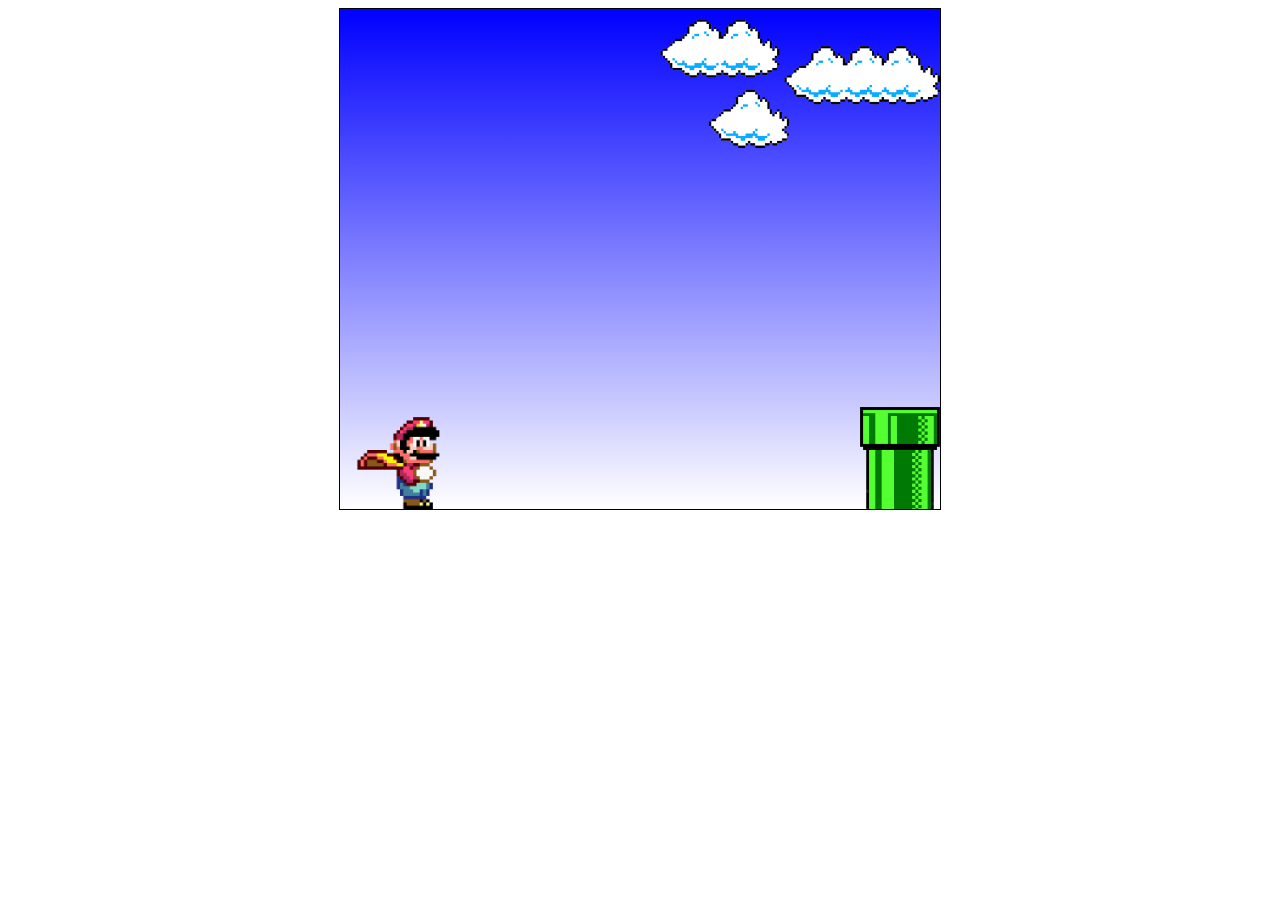
<file: Aula11-game/index.html>
<!DOCTYPE html>
<html lang="pt-br">

<head>
  <meta charset="UTF-8">
  <meta http-equiv="X-UA-Compatible" content="IE=edge">
  <meta name="viewport" content="width=device-width, initial-scale=1.0">
  <title>Jogo Mario</title>
  <link rel="stylesheet" href="assets/css/estilo.css">
</head>

<body>
  <div class="board">
    <img src="assets/img/pipe.png" id="pipe">
    <img src="assets/img/mario.gif" id="mario">
    <img src="assets/img/clouds.png" id="nuvem">
  </div>
  <div class="modal">
    <div class="menu">
      <h3>Fim de Jogo</h3>
      <button class="clReset">Clique aqui para Reiniciar o Jogo</button>
      <span class="btnReset clReset">Reset</span>
    </div>
  </div>
  <script src="assets/js/codigo.js"></script>
</body>

</html>
</file>
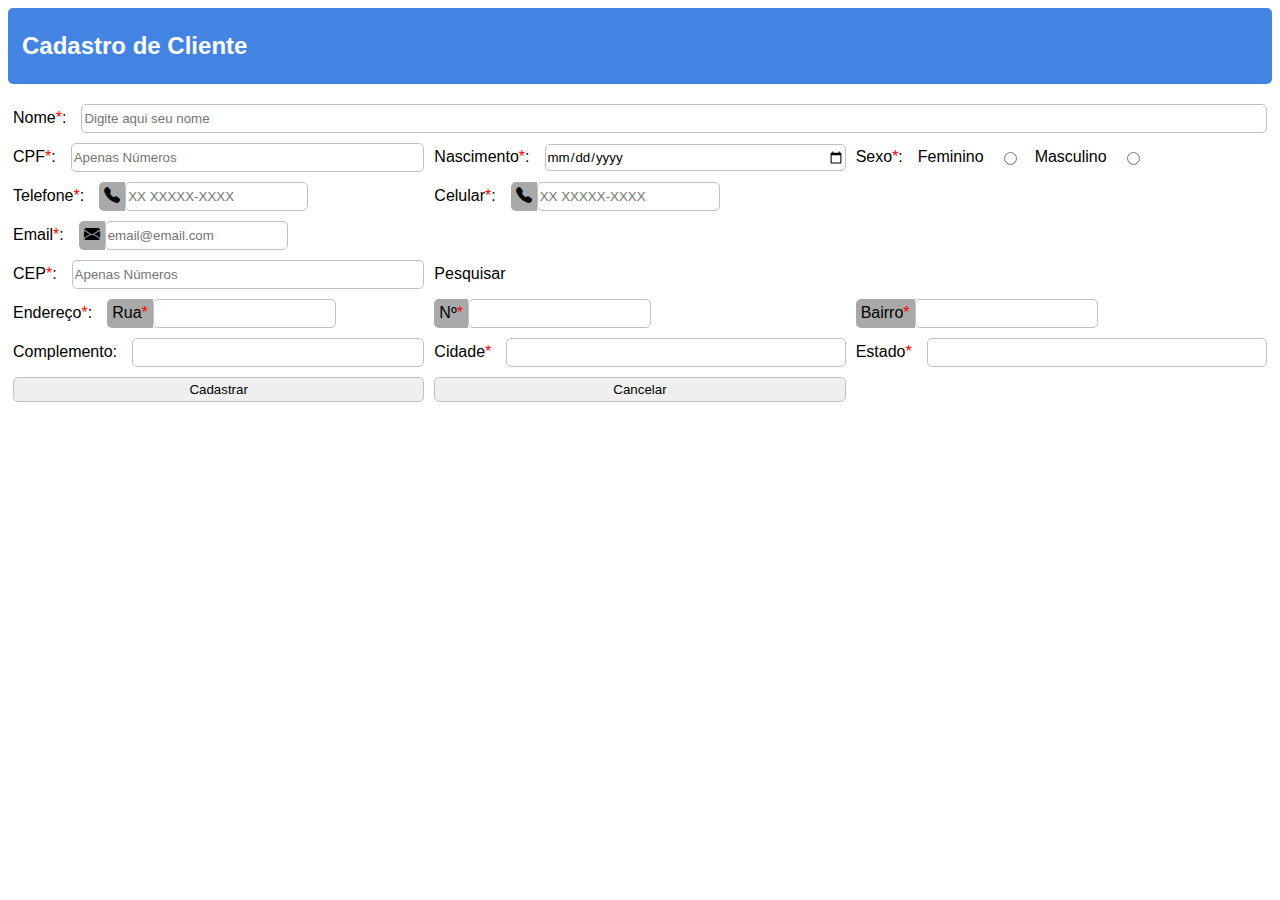
<file: Aula15/index.html>
<!DOCTYPE html>
<html lang="pt-br">
<head>
  <meta charset="UTF-8">
  <meta http-equiv="X-UA-Compatible" content="IE=edge">
  <meta name="viewport" content="width=device-width, initial-scale=1.0">
  <title>Cadastro de pessoas</title>
  <link rel="stylesheet" href="https://cdn.jsdelivr.net/npm/bootstrap-icons@1.9.1/font/bootstrap-icons.css">
  <link rel="stylesheet" href="assets/css/estilos.css">
</head>
<body>
  <header>
    <h2>Cadastro de Cliente</h2>
  </header>
  <!-- Inicio do formulário -->
  <form action="#" method="post">
    <!-- Seção principal do formulário -->
    <section id="principal">
      <!-- Campo nome -->
      <div class="clCampos">
        <label for="nome">Nome<span class="clObrigatorio">*</span>:</label>
        <input type="text" name="nome" id="nome" placeholder="Digite aqui seu nome">
      </div>
      <!-- Campos CPF, Nascimento e Sexo -->
      <div class="cl3Colunas">
        <!-- Campo CPF -->
        <div class="clCampos">
          <label for="cpf">CPF<span class="clObrigatorio">*</span>:</label>
          <input type="number" name="cpf" id="cpf" placeholder="Apenas Números">
        </div>
        <!-- Campo Nascimento -->
        <div class="clCampos">
          <label for="nascimento">Nascimento<span class="clObrigatorio">*</span>:</label>
          <input type="date" name="nascimento" id="nascimento" placeholder="dd/mm/aaaa">
        </div>
        <!-- Campo Sexo -->
        <div class="clCampos">
          <label for="sexo">Sexo<span class="clObrigatorio">*</span>:</label>
          Feminino<input type="radio" name="sexo" id="feminino" value="F">
          Masculino<input type="radio" name="sexo" id="masculino" value="M">
        </div>
      </div>
      <!-- Campos telefones -->
      <div class="cl3Colunas">
        <!-- Campo Telefone -->
        <div class="clCampos">
          <label for="telefone">Telefone<span class="clObrigatorio">*</span>:</label>
          <div class="cjInput">
            <span class="btnInput"><i class="bi bi-telephone-fill"></i></span>
            <input type="tel" name="telefone" id="telefone" placeholder="XX XXXXX-XXXX">
          </div>
        </div>
        <!-- Campo Celular -->
        <div class="clCampos">
          <label for="celular">Celular<span class="clObrigatorio">*</span>:</label>
          <div class="cjInput">
            <span class="btnInput"><i class="bi bi-telephone-fill"></i></span>
            <input type="tel" name="celular" id="celular" placeholder="XX XXXXX-XXXX">
          </div>
        </div>
      </div>
      <!-- Campo E-mail -->
      <div class="cl3Colunas">
        <!-- Campo e-mail -->
        <div class="clCampos">
          <label for="email">Email<span class="clObrigatorio">*</span>:</label>
          <div class="cjInput">
            <span class="btnInput"><i class="bi bi-envelope-fill"></i></span>
            <input type="tel" name="email" id="email" placeholder="email@email.com">
          </div>
        </div>
      </div>
      <!-- Campo Cep, Botão Pesquisa -->
      <div class="cl3Colunas">
        <!-- campo cep -->
        <div class="clCampos">
          <label for="email">CEP<span class="clObrigatorio">*</span>:</label>
          <input type="number" name="cep" id="cep" placeholder="Apenas Números">
        </div>
        <div class="clCampos">
          <span class="btn" id="pesqCep">Pesquisar</span>
        </div>
      </div>
      <!-- Campos Endereço, Número e Bairro -->
      <div class="cl3Colunas">
        <!-- campo Endereço -->
        <div class="clCampos">
          <label for="endereco">Endereço<span class="clObrigatorio">*</span>:</label>
          <div class="cjInput">
            <span class="btnInput">Rua<span class="clObrigatorio">*</span></span>
            <input type="text" name="endereco" id="endereco">
          </div>
        </div>
        <!-- Campo de Número -->
        <div class="clCampos">
          <div class="cjInput">
            <span class="btnInput">Nº<span class="clObrigatorio">*</span></span>
            <input type="text" name="nro" id="nro">
          </div>
        </div>
        <!-- Campo de Bairro -->
        <div class="clCampos">
          <div class="cjInput">
            <span class="btnInput">Bairro<span class="clObrigatorio">*</span></span>
            <input type="text" name="bairro" id="bairro">
          </div>
        </div>
      </div>
      <!-- Campos Complemento, Cidade, UF  -->
      <div class="cl3Colunas">
        <!-- campo Complemento -->
        <div class="clCampos">
          <label for="complemento">Complemento:</label>
          <input type="text" name="complemento" id="complemento">
        </div>
        <!-- Campo de Cidade -->
        <div class="clCampos">
          <label for="Cidade">Cidade<span class="clObrigatorio">*</span></label>
          <input type="text" name="cidade" id="cidade">
        </div>
        <!-- Campo de Estado -->
        <div class="clCampos">
          <label for="estado">Estado<span class="clObrigatorio">*</span></label>
          <input type="text" name="estado" id="estado">
        </div>
      </div>
      <div class="cl3Colunas">
        <div class="clCampos">
          <input type="submit" value="Cadastrar">
        </div>
        <div class="clCampos">
          <input type="reset" value="Cancelar">
        </div>
      </div>
    </section>
  </form>
  <script src="assets/js/codigo.js"></script>
</body>
</html>
</file>
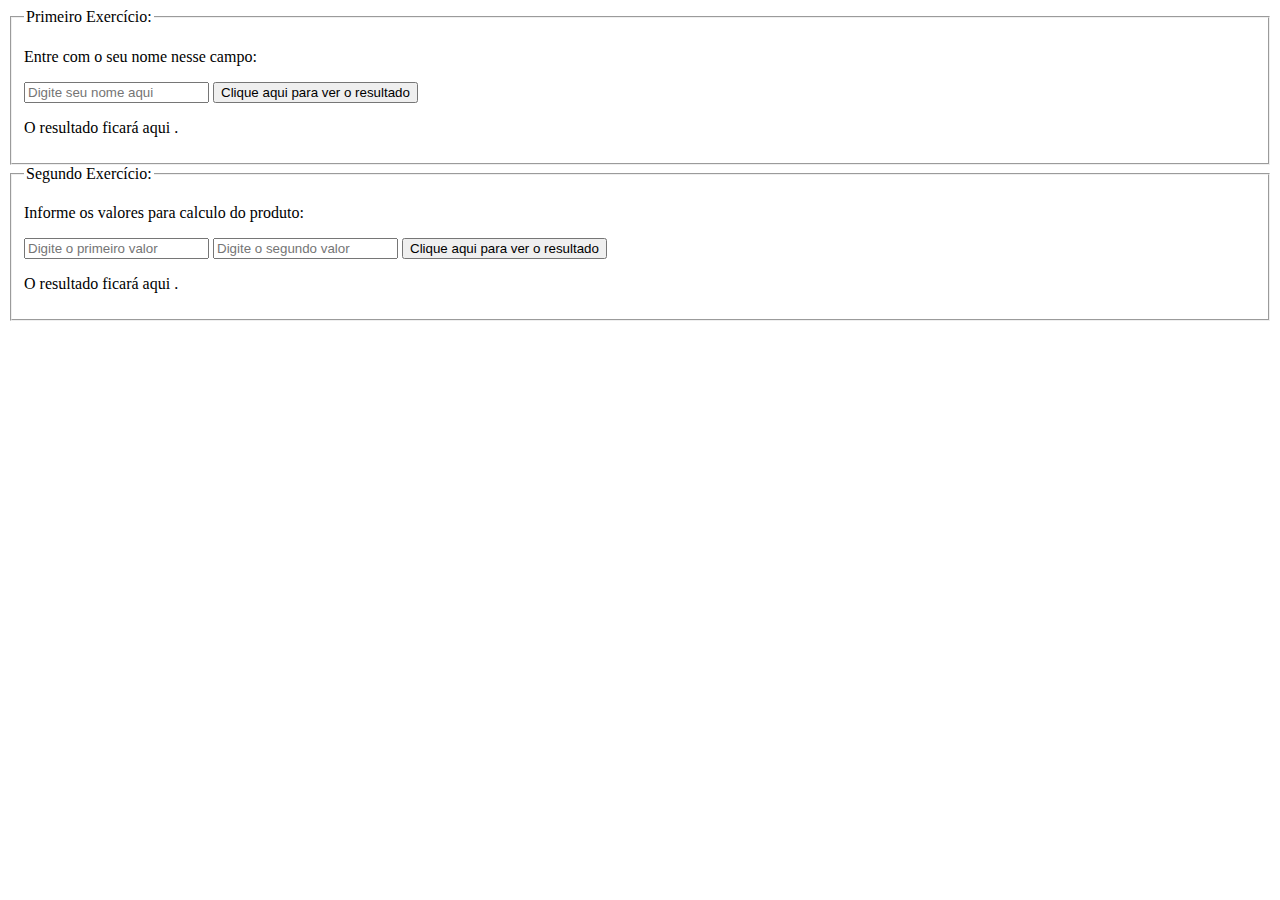
<file: aula21/index.html>
<!DOCTYPE html>
<html lang="pt-br">

<head>
  <meta charset="UTF-8">
  <meta http-equiv="X-UA-Compatible" content="IE=edge">
  <meta name="viewport" content="width=device-width, initial-scale=1.0">
  <title>Exercicios - Aula 21</title>
</head>

<body>
  <!-- Primeiro exercício -->
  <fieldset>
    <legend>Primeiro Exercício:</legend>
    <p>Entre com o seu nome nesse campo:</p>
    <input type="text" name="nome" id="nome" placeholder="Digite seu nome aqui">
    <button class="btnReq" data-campo="nome" data-destino="exe01res" id="exe01">
      Clique aqui para ver o resultado
    </button>
    <p>O resultado ficará aqui <span id="exe01res"></span>.</p>
  </fieldset>
<!-- Primeiro exercício -->
<fieldset>
  <legend>Segundo Exercício:</legend>
  <p>Informe os valores para calculo do produto:</p>
  <input type="text" name="valor1" id="valor1" placeholder="Digite o primeiro valor">
  <input type="text" name="valor2" id="valor2" placeholder="Digite o segundo valor">
  <button class="btnReq" data-campo="valor1" data-destino="exe02res" id="exe02">
    Clique aqui para ver o resultado
  </button>
  <p>O resultado ficará aqui <span id="exe02res"></span>.</p>
</fieldset>  
  <script src="assets/js/codigo.js"></script>
</body>

</html>
</file>
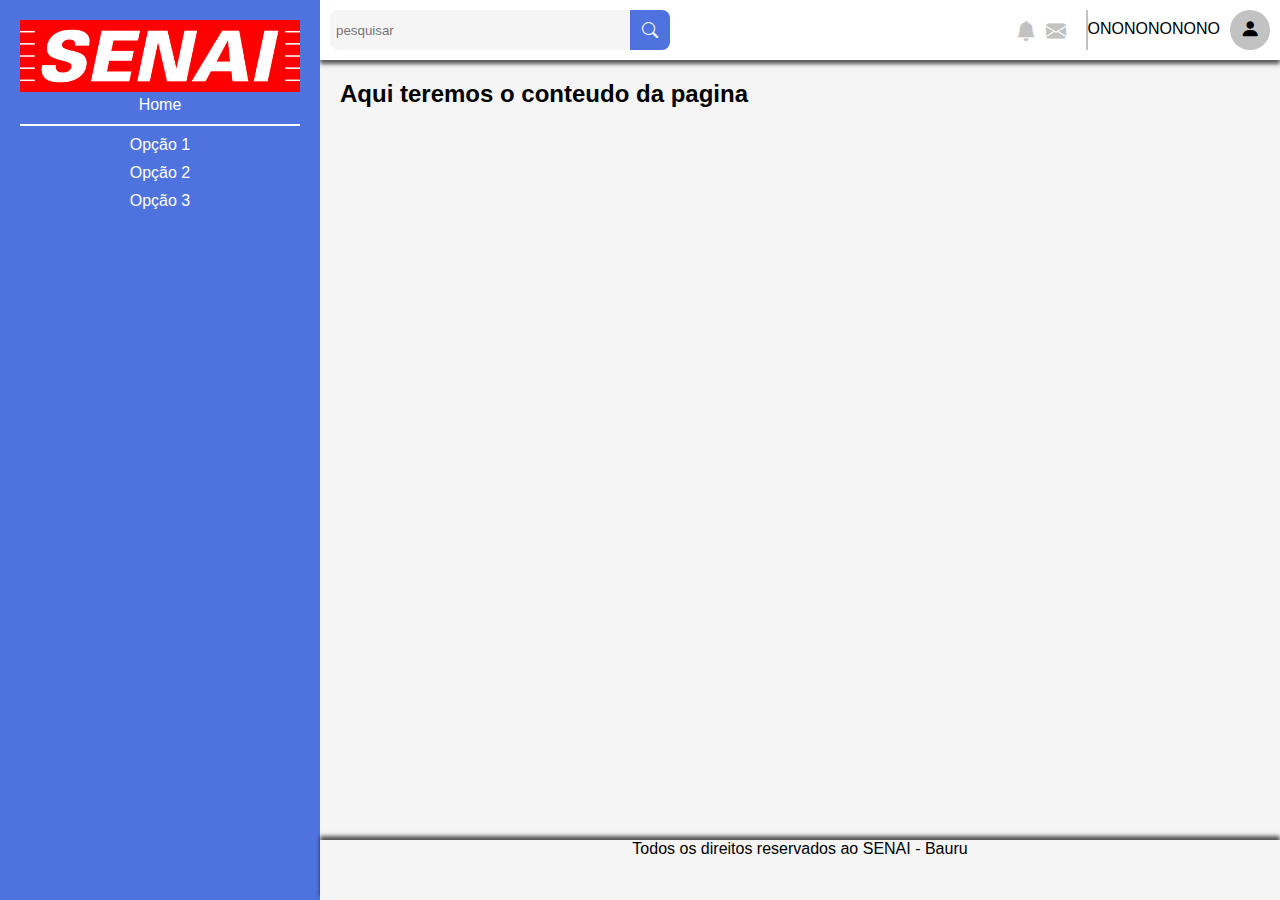
<file: Aula12/desafio01/index.html>
<!DOCTYPE html>
<html lang="pt-br">
<head>
  <meta charset="UTF-8">
  <meta http-equiv="X-UA-Compatible" content="IE=edge">
  <meta name="viewport" content="width=device-width, initial-scale=1.0">
  <title>Dashboard</title>
  <!-- Ícones para utilizá-los -->
  <link rel="stylesheet" href="https://cdn.jsdelivr.net/npm/bootstrap-icons@1.9.1/font/bootstrap-icons.css">
  <link rel="stylesheet" href="assets/css/style.css">
</head>
<body>
  <header id="cabecalho">
    <div class="div-pesquisar">
      <input type="search" name="pesquisar" id="pesquisar" placeholder="pesquisar">
      <!-- Botão de pesquisar ao lado da caixa de pesquisa -->
      <div class="btn-pesquisar"><i class="bi bi-search"></i></div>
    </div>
    <!-- Sino de notificação -->
    <div class="not-bell"><i class="bi bi-bell-fill"></i></div>
    <!-- Notificação de mensagem -->
    <div class="not-msg"><i class="bi bi-envelope-fill"></i></div>
    <!-- Conjunto do perfil -->
    <div class="perf-quadro">
      <!-- Nome no perfil -->
      <span class="perf-nome">ONONONONONO</span>
      <!-- Foto enquadrada do perfil -->
      <div class="perf-foto"><i class="bi bi-person-fill"></i></div>
    </div>
  </header>
  <aside id="barra-esquerda">
    <div class="logo-aside"><img src="assets/img/senai-logo.png" alt="Logotipo Senai"></div>
    <div class="home-aside"><span>Home</span></div>
    <nav class="nav-aside">
      <ul class="menu">
        <li class="menu-item"><a href="#">Opção 1</a></li>
        <li class="menu-item"><a href="#">Opção 2</a></li>
        <li class="menu-item"><a href="#">Opção 3</a></li>
      </ul>
    </nav>
  </aside>
  <section id="corpo">
    <h2>Aqui teremos o conteudo da pagina</h2>
  </section>
  <footer id="rodape">
    <div class="div-direitos"><span>Todos os direitos reservados ao SENAI - Bauru</span></div>
  </footer>
</body>
</html>
</file>
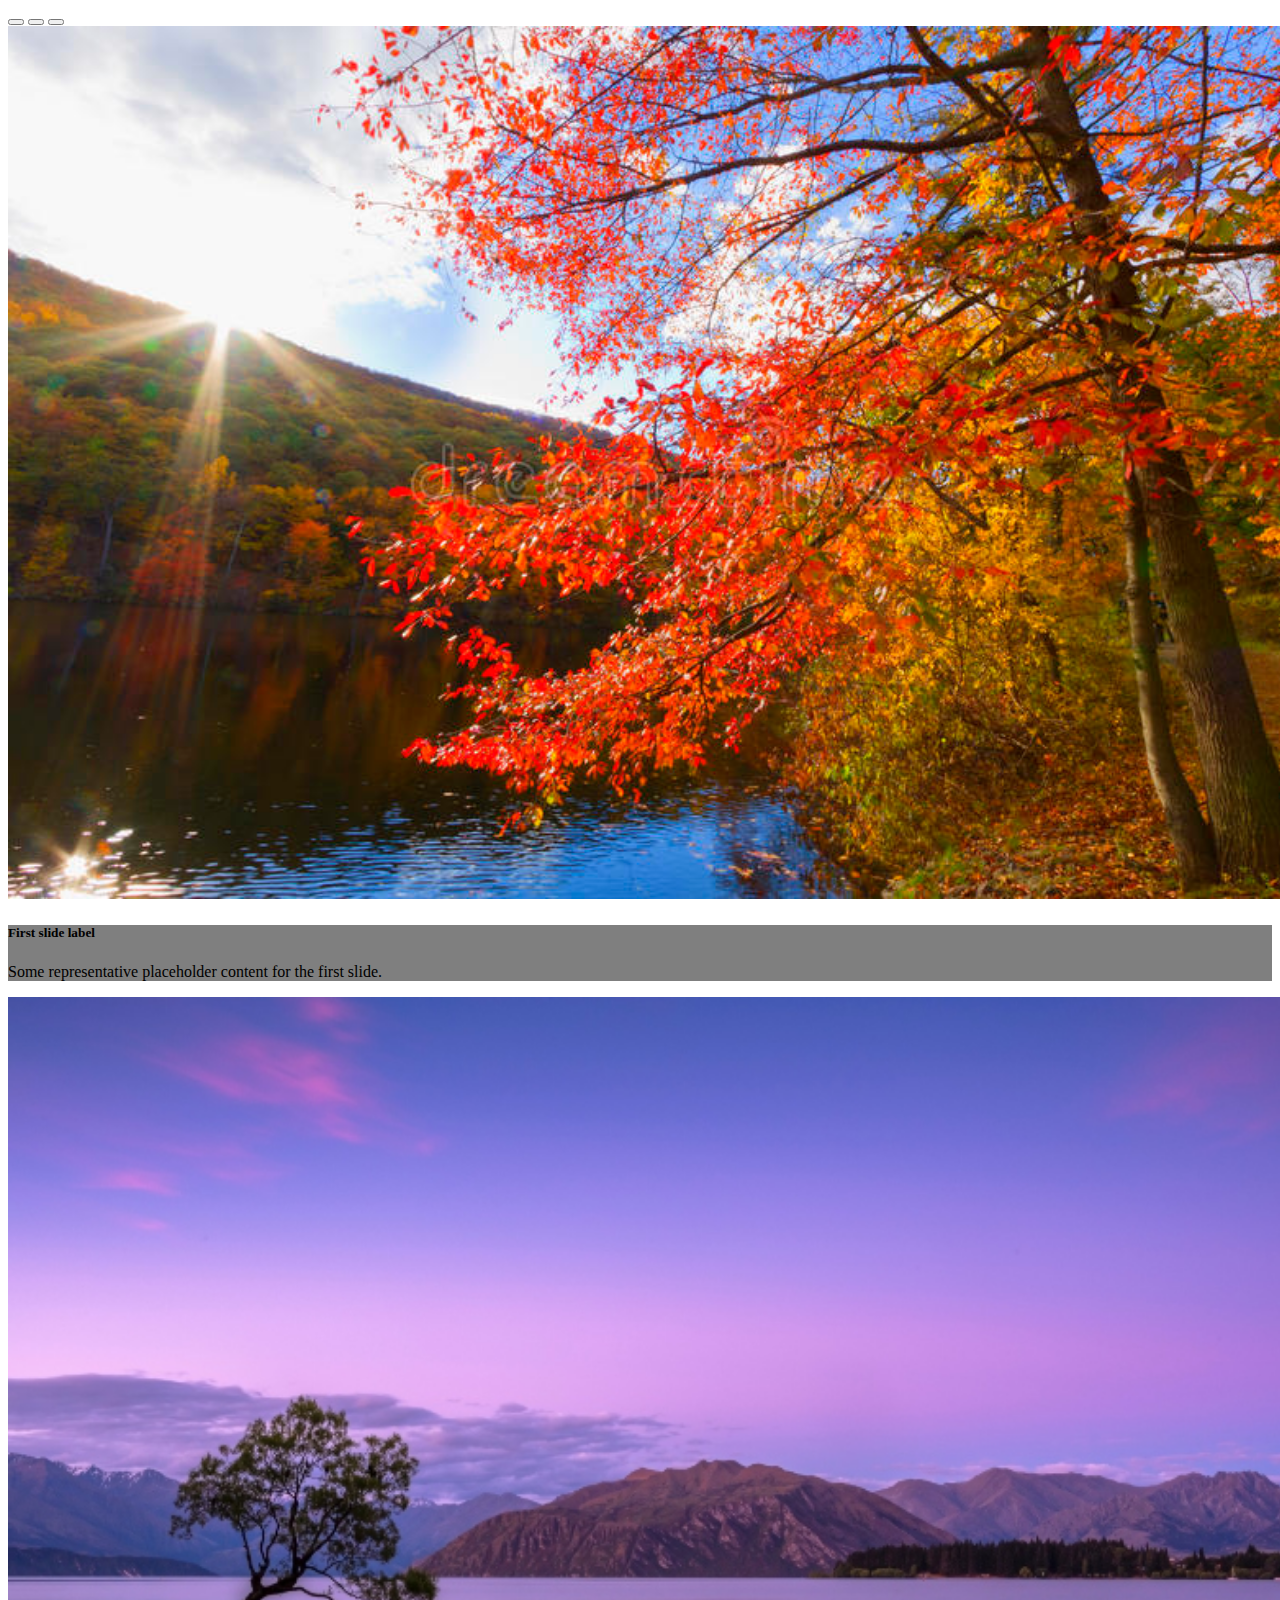
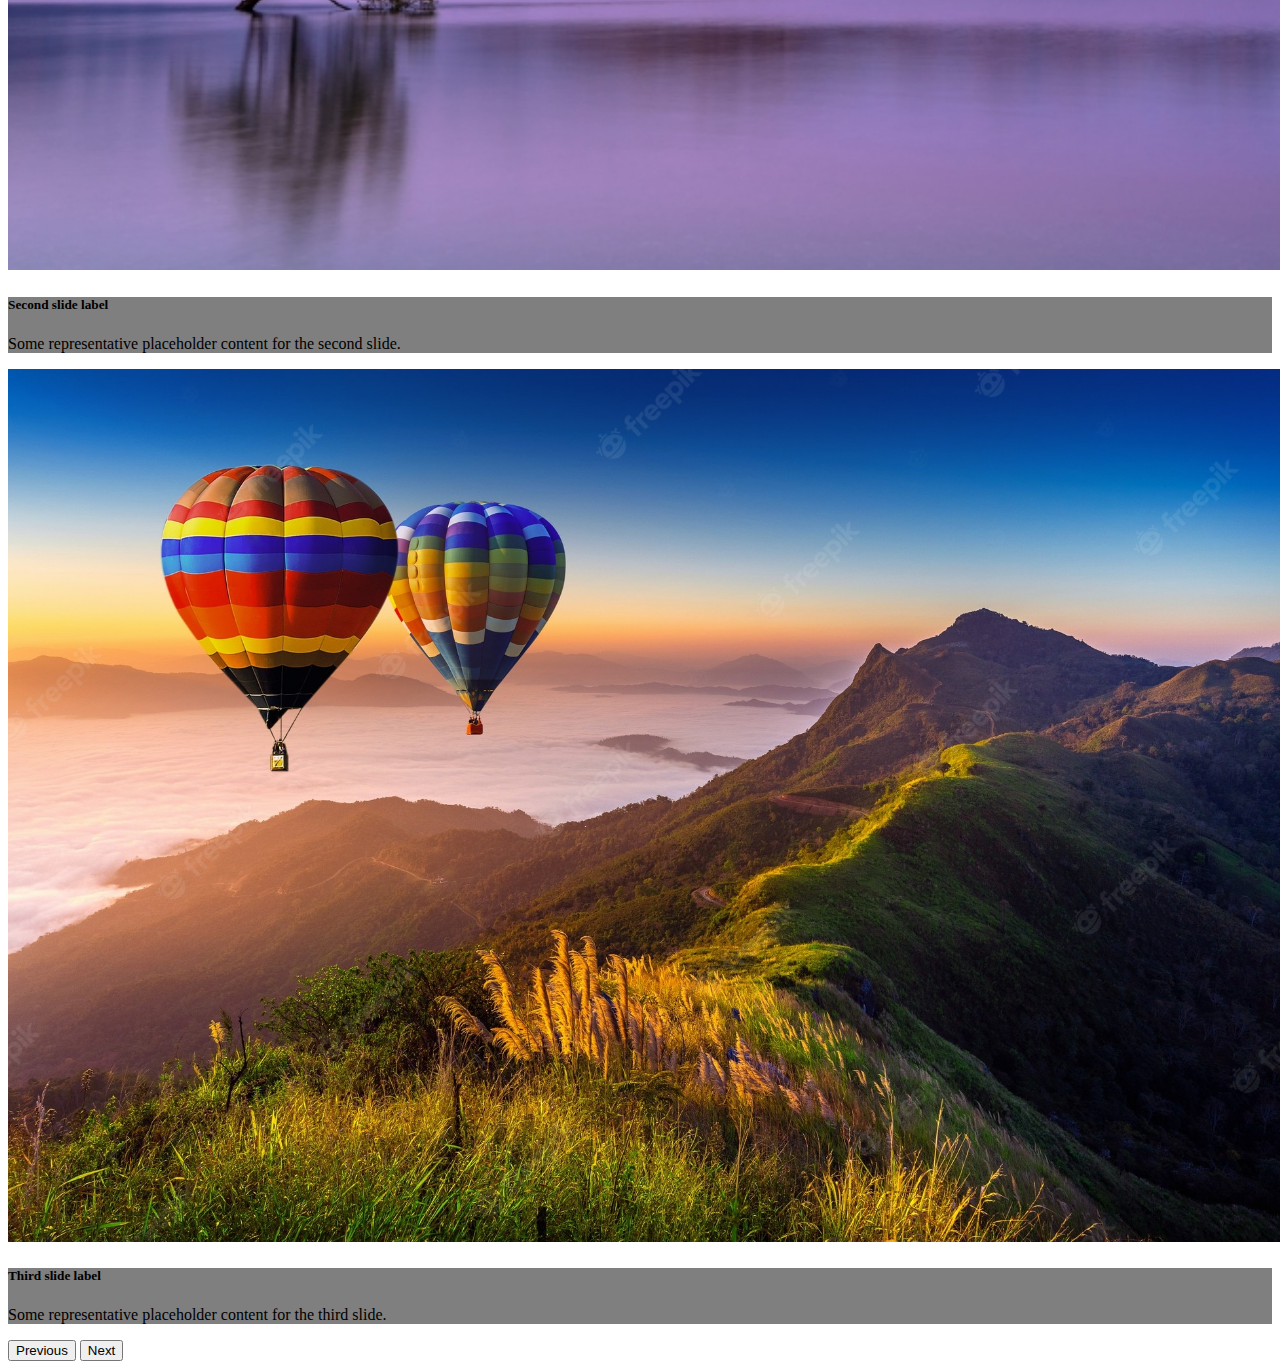
<file: Aula17/bootstrap/index.html>
<!DOCTYPE html>
<html lang="pt-br">

<head>
    <meta charset="UTF-8">
    <meta http-equiv="X-UA-Compatible" content="IE=edge">
    <meta name="viewport" content="width=device-width, initial-scale=1.0">
    <title>Exemplos de Bootstrap - Carrosel</title>
    <!-- CSS only -->
    <link href="https://cdn.jsdelivr.net/npm/bootstrap@5.2.1/dist/css/bootstrap.min.css" rel="stylesheet"
        integrity="sha384-iYQeCzEYFbKjA/T2uDLTpkwGzCiq6soy8tYaI1GyVh/UjpbCx/TYkiZhlZB6+fzT" crossorigin="anonymous">
    <link rel="stylesheet" href="assets/css/estilo.css">
</head>

<body>
    <div id="carouselExampleCaptions" class="carousel slide" data-bs-ride="false">
        <div class="carousel-indicators">
          <button type="button" data-bs-target="#carouselExampleCaptions" data-bs-slide-to="0" class="active" aria-current="true" aria-label="Slide 1"></button>
          <button type="button" data-bs-target="#carouselExampleCaptions" data-bs-slide-to="1" aria-label="Slide 2"></button>
          <button type="button" data-bs-target="#carouselExampleCaptions" data-bs-slide-to="2" aria-label="Slide 3"></button>
        </div>
        <div class="carousel-inner">
          <div class="carousel-item active">
            <img src="assets/img/paisagem1.jpg" class="d-block w-100" alt="...">
            <div class="carousel-caption d-none d-md-block">
              <h5>First slide label</h5>
              <p>Some representative placeholder content for the first slide.</p>
            </div>
          </div>
          <div class="carousel-item">
            <img src="assets/img/paisagem2.jpg" class="d-block w-100" alt="...">
            <div class="carousel-caption d-none d-md-block">
              <h5>Second slide label</h5>
              <p>Some representative placeholder content for the second slide.</p>
            </div>
          </div>
          <div class="carousel-item">
            <img src="assets/img/paisagem3.jpg" class="d-block w-100" alt="...">
            <div class="carousel-caption d-none d-md-block">
              <h5>Third slide label</h5>
              <p>Some representative placeholder content for the third slide.</p>
            </div>
          </div>
        </div>
        <button class="carousel-control-prev" type="button" data-bs-target="#carouselExampleCaptions" data-bs-slide="prev">
          <span class="carousel-control-prev-icon" aria-hidden="true"></span>
          <span class="visually-hidden">Previous</span>
        </button>
        <button class="carousel-control-next" type="button" data-bs-target="#carouselExampleCaptions" data-bs-slide="next">
          <span class="carousel-control-next-icon" aria-hidden="true"></span>
          <span class="visually-hidden">Next</span>
        </button>
      </div>

    <!-- JavaScript Bundle with Popper -->
    <script src="https://cdn.jsdelivr.net/npm/bootstrap@5.2.1/dist/js/bootstrap.bundle.min.js"
        integrity="sha384-u1OknCvxWvY5kfmNBILK2hRnQC3Pr17a+RTT6rIHI7NnikvbZlHgTPOOmMi466C8"
        crossorigin="anonymous"></script>
</body>

</html>
</file>
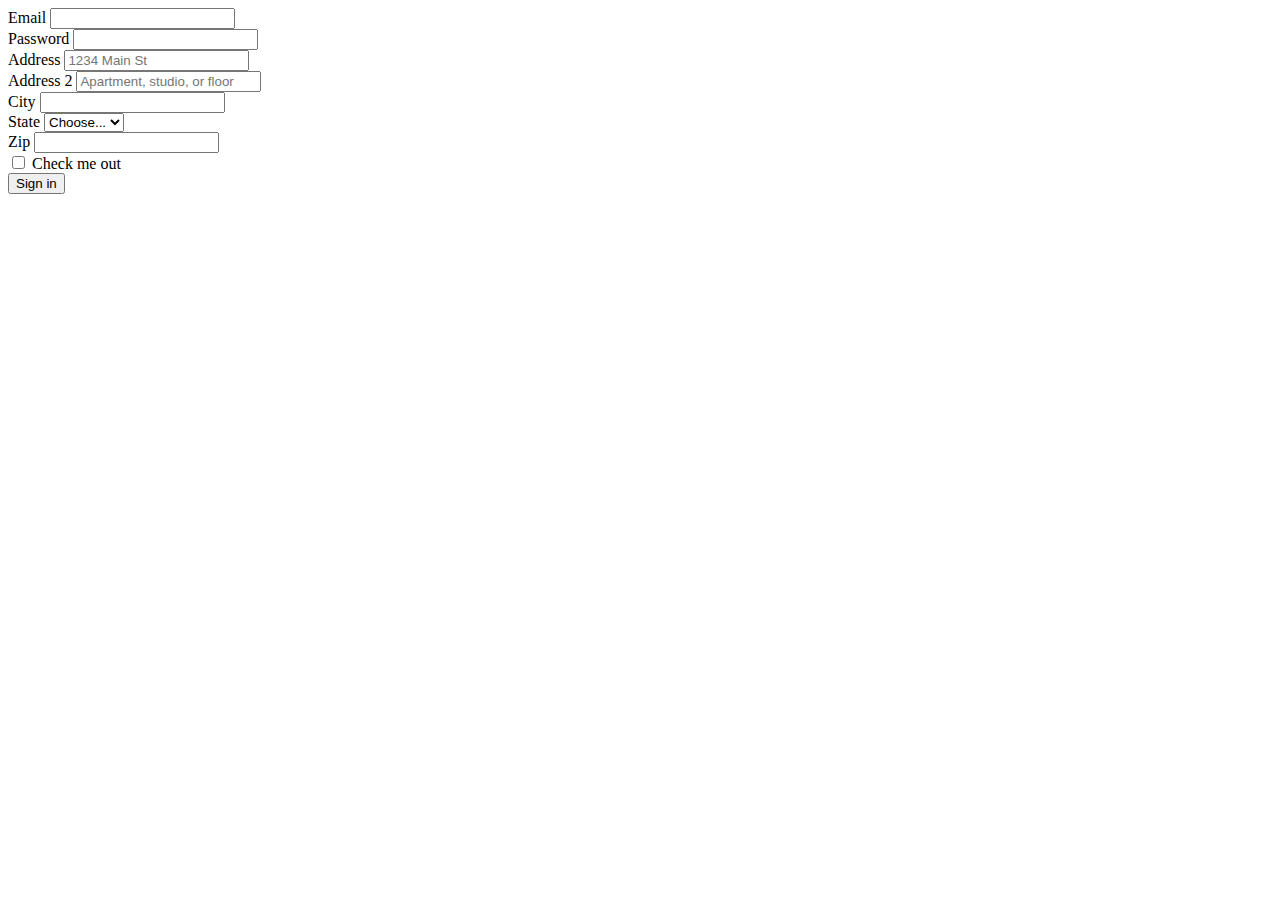
<file: Aula17/Exemplo de layaut/index.html>
<!DOCTYPE html>
<html lang="pt-br">

<head>
    <meta charset="UTF-8">
    <meta http-equiv="X-UA-Compatible" content="IE=edge">
    <meta name="viewport" content="width=device-width, initial-scale=1.0">
    <title>Exemplos de Bootstrap - Carrosel</title>
    <!-- CSS only -->
    <link href="https://cdn.jsdelivr.net/npm/bootstrap@5.2.1/dist/css/bootstrap.min.css" rel="stylesheet"
        integrity="sha384-iYQeCzEYFbKjA/T2uDLTpkwGzCiq6soy8tYaI1GyVh/UjpbCx/TYkiZhlZB6+fzT" crossorigin="anonymous">
</head>

<body>
  <form class="row g-3">
    <div class="col-md-6">
      <label for="inputEmail4" class="form-label">Email</label>
      <input type="email" class="form-control" id="inputEmail4">
    </div>
    <div class="col-md-6">
      <label for="inputPassword4" class="form-label">Password</label>
      <input type="password" class="form-control" id="inputPassword4">
    </div>
    <div class="col-12">
      <label for="inputAddress" class="form-label">Address</label>
      <input type="text" class="form-control" id="inputAddress" placeholder="1234 Main St">
    </div>
    <div class="col-12">
      <label for="inputAddress2" class="form-label">Address 2</label>
      <input type="text" class="form-control" id="inputAddress2" placeholder="Apartment, studio, or floor">
    </div>
    <div class="col-md-6">
      <label for="inputCity" class="form-label">City</label>
      <input type="text" class="form-control" id="inputCity">
    </div>
    <div class="col-md-4">
      <label for="inputState" class="form-label">State</label>
      <select id="inputState" class="form-select">
        <option selected>Choose...</option>
        <option>...</option>
      </select>
    </div>
    <div class="col-md-2">
      <label for="inputZip" class="form-label">Zip</label>
      <input type="text" class="form-control" id="inputZip">
    </div>
    <div class="col-12">
      <div class="form-check">
        <input class="form-check-input" type="checkbox" id="gridCheck">
        <label class="form-check-label" for="gridCheck">
          Check me out
        </label>
      </div>
    </div>
    <div class="col-12">
      <button type="submit" class="btn btn-primary">Sign in</button>
    </div>
  </form>

    <!-- JavaScript Bundle with Popper -->
    <script src="https://cdn.jsdelivr.net/npm/bootstrap@5.2.1/dist/js/bootstrap.bundle.min.js"
        integrity="sha384-u1OknCvxWvY5kfmNBILK2hRnQC3Pr17a+RTT6rIHI7NnikvbZlHgTPOOmMi466C8"
        crossorigin="anonymous"></script>
</body>

</html>
</file>
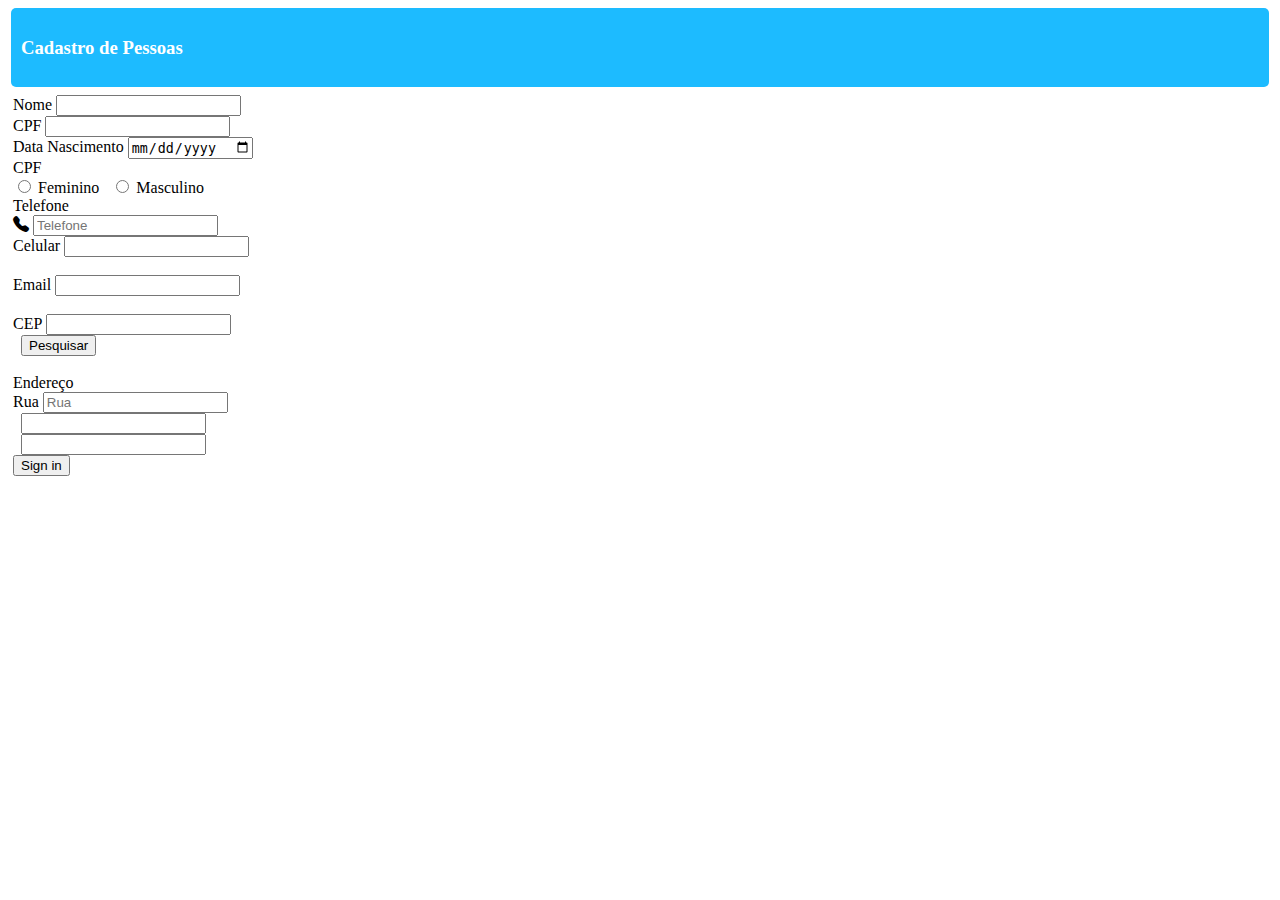
<file: Aula17/layout/index.html>
<!DOCTYPE html>
<html lang="pt-br">
<head>
  <meta charset="UTF-8">
  <meta http-equiv="X-UA-Compatible" content="IE=edge">
  <meta name="viewport" content="width=device-width, initial-scale=1.0">
  <title>Cadastro de Pessoas</title>
  <!-- CSS only -->
  <link href="https://cdn.jsdelivr.net/npm/bootstrap@5.2.1/dist/css/bootstrap.min.css" rel="stylesheet" integrity="sha384-iYQeCzEYFbKjA/T2uDLTpkwGzCiq6soy8tYaI1GyVh/UjpbCx/TYkiZhlZB6+fzT" crossorigin="anonymous">
  <link rel="stylesheet" href="https://cdn.jsdelivr.net/npm/bootstrap-icons@1.9.1/font/bootstrap-icons.css">
  <link rel="stylesheet" href="assets/css/estilo.css">
</head>
<body>
  <header>
    <h3>Cadastro de Pessoas</h3>
  </header>
  <section id="cadastro">
    <form class="row g-3">
      <!-- linha 1 -->
      <div class="col-md-12">
        <label for="inputNome" class="form-label">Nome</label>
        <input type="text" class="form-control" id="inputNome" name="nome">
      </div>
      <!-- linha 2 -->
      <div class="col-md-4">
        <label for="inputCPF" class="form-label">CPF</label>
        <input type="text" class="form-control" id="inputCPF" name="cpf">
      </div>
      <div class="col-md-4">
        <label for="inputNascimento" class="form-label">Data Nascimento</label>
        <input type="date" class="form-control" id="inputNascimento" name="dtnascimento">
      </div>
      <div class="col-md-4">
        <label for="inputSexo" class="form-label">CPF</label>
        <div>
          <input type="radio" class="form-check-input" id="inputSexoF" name="sexo" value="F">
          <label for="inputSexoF">Feminino</label>
          &nbsp;
          <input type="radio" class="form-check-input" id="inputSexoM" name="sexo" value="M">
          <label for="inputSexoF">Masculino</label>
        </div>
      </div>
      <!-- linha 3 -->
      <div class="col-md-4">
        <label for="inputTelefone" class="form-label">Telefone</label>
        <div class="input-group mb-3">
          <span class="input-group-text" id="basic-addon2"><i class="bi bi-telephone-fill"></i></span>
          <input type="text" class="form-control" placeholder="Telefone" aria-label="Telefone" aria-describedby="basic-addon2">
        </div>
      </div>
      <div class="col-md-4">
        <label for="inputCelular" class="form-label">Celular</label>
        <input type="tel" class="form-control" id="inputCelular" name="celular">
      </div>
      <div class="col-md-4">
        &nbsp;
      </div>
      <!-- linha 4 -->
      <div class="col-md-6">
        <label for="inputEmail" class="form-label">Email</label>
        <input type="email" class="form-control" id="inputEmail" name="email">
      </div>
      <div class="col-md-6">
        &nbsp;
      </div>
      <!-- linha 5 -->
      <div class="col-md-6">
        <label for="inputCep" class="form-label">CEP</label>
        <input type="text" class="form-control" id="inputCep" name="cep">
      </div>
      <div class="col-md-3">
        <label class="form-label">&nbsp;</label>
        <button type="button" class="btn btn-primary form-control">Pesquisar</button>
      </div>
      <div class="col-md-3">
        &nbsp;
      </div>
      <!-- linha 6 -->
      <div class="col-md-4">
        <label for="inputRua" class="form-label">Endereço</label>
        <div class="input-group mb-3">
          <span class="input-group-text" id="basic-addon1">Rua</span>
          <input type="text" class="form-control" placeholder="Rua" aria-label="Rua" aria-describedby="basic-addon1">
        </div>      
      </div>
      <div class="col-md-4">
        <label for="inputNumero" class="form-label">&nbsp;</label>
        <input type="number" class="form-control" id="inputNumero" name="numero">
      </div>
      <div class="col-md-4">
        <label for="inputBairro" class="form-label">&nbsp;</label>
        <input type="text" class="form-control" id="inputBairro" name="bairro">
      </div>
      <!-- linha 7 -->


      <div class="col-12">
        <button type="submit" class="btn btn-primary">Sign in</button>
      </div>
    </form>
  </section>
  <!-- JavaScript Bundle with Popper -->
  <script src="https://cdn.jsdelivr.net/npm/bootstrap@5.2.1/dist/js/bootstrap.bundle.min.js" integrity="sha384-u1OknCvxWvY5kfmNBILK2hRnQC3Pr17a+RTT6rIHI7NnikvbZlHgTPOOmMi466C8" crossorigin="anonymous"></script>
</body>
</html>
</file>
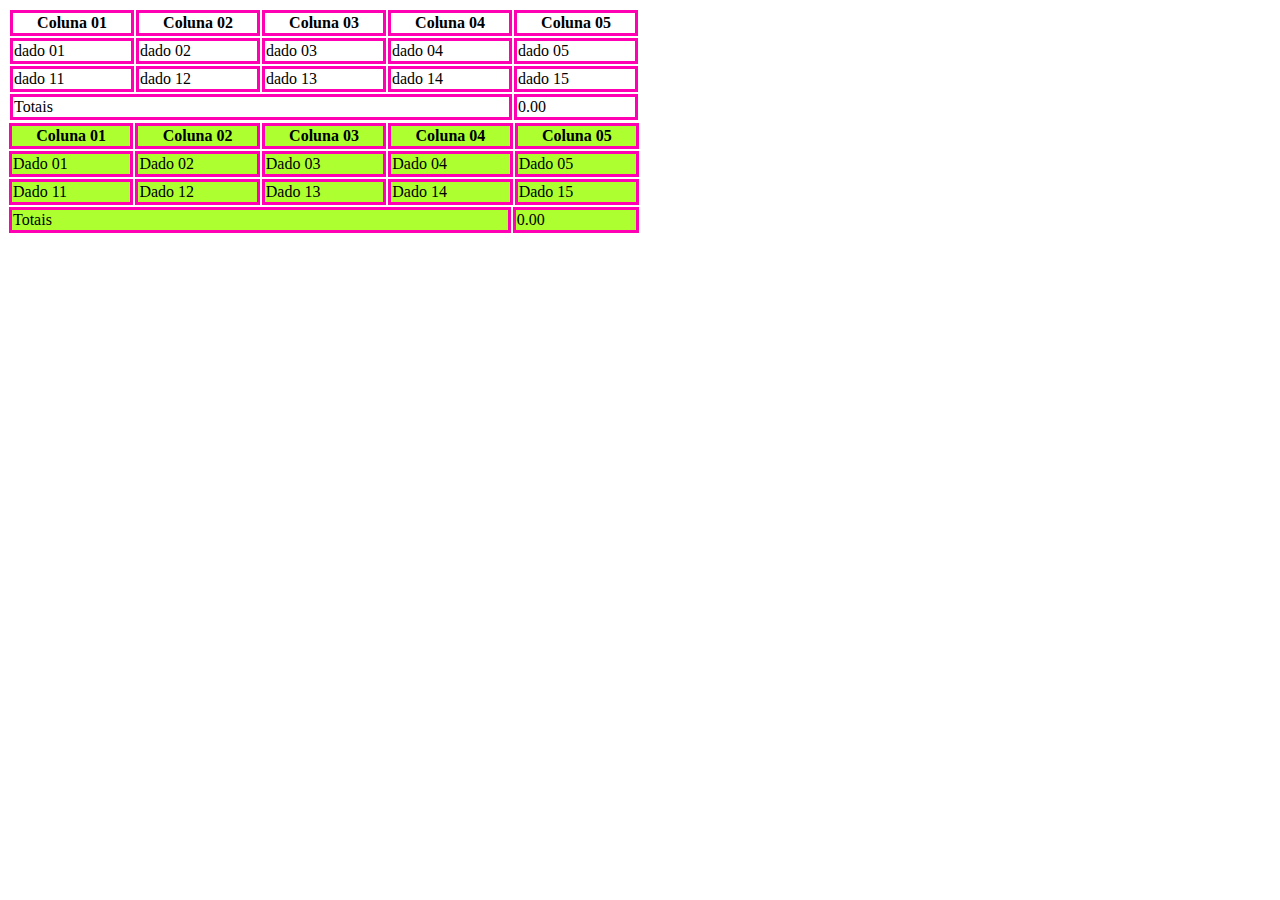
<file: Aula 10/Tabelas.HTML>
<!DOCTYPE html>
<html lang="pt-br">

<head>
    <meta charset="UTF-8">
    <meta http-equiv="X-UA-Compatible" content="IE=edge">
    <meta name="viewport" content="width=device-width, initial-scale=1.0">
    <title>Uso de Tabelas</title>
    <link rel="stylesheet" href="Assets/CSS/Estilo.CSS">
</head>

<body>
    <section id="tabelas">
        <div>
            <table>
                <!---iniciando uma tabela-->
                <thead>
                    <!---iniciando um cabeçalho de uma tabela-->
                    <tr>
                        <!----inicio de uma linha na tabela -->
                        <th>Coluna 01</th>
                        <!----iniciando uma coluna de titulo-->
                        <th>Coluna 02</th>
                        <th>Coluna 03</th>
                        <th>Coluna 04</th>
                        <th>Coluna 05</th>
                    </tr>
                </thead>
                <tbody>
                    <!---iniciando o corpo de uma tabela-->
                    <tr>
                        <!--iniciando uma linha no corpo-->
                        <td>dado 01</td>
                        <!--iniciando uma coluna-->
                        <td>dado 02</td>
                        <td>dado 03</td>
                        <td>dado 04</td>
                        <td>dado 05</td>
                    </tr>
                    <tr>
                        <!--iniciando uma linha no corpo-->
                        <td>dado 11</td>
                        <!--iniciando uma coluna-->
                        <td>dado 12</td>
                        <td>dado 13</td>
                        <td>dado 14</td>
                        <td>dado 15</td>
                    </tr>
                </tbody>
                <tfoot>
                    <!---iniciando o footer da tabela (opicional)-->
                    <tr>
                        <!--iniciando uma linha-->
                        <td colspan="4">Totais</td>
                        <!----mesclando 4 celulas-->
                        <td>0.00</td>
                        <!---iniciando uma coluna-->
                    </tr>
                </tfoot>
            </table>
        </div>
        <!-----criando uma tabela com divs-->
        <div>
            <div class="tabela">
                <div class="tabela-header">
                    <div class="linha">
                        <div class="coluna-titulo">Coluna 01</div>
                        <div class="coluna-titulo">Coluna 02</div>
                        <div class="coluna-titulo">Coluna 03</div>
                        <div class="coluna-titulo">Coluna 04</div>
                        <div class="coluna-titulo">Coluna 05</div>
                    </div>
                </div>
                <div class="tabela-body">
                    <div class="linha">
                        <div class="coluna">Dado 01</div>
                        <div class="coluna">Dado 02</div>
                        <div class="coluna">Dado 03</div>
                        <div class="coluna">Dado 04</div>
                        <div class="coluna">Dado 05</div>
                    </div>
                    <div class="linha">
                        <div class="coluna">Dado 11</div>
                        <div class="coluna">Dado 12</div>
                        <div class="coluna">Dado 13</div>
                        <div class="coluna">Dado 14</div>
                        <div class="coluna">Dado 15</div>
                    </div>
                </div>
                <div class="tabela-footer">
                    <div class="linha">
                        <div class="coluna md-80">Totais</div>
                        <div class="coluna md-20">0.00</div>
                    </div>
                </div>
            </div>
        </div>
    </section>
</body>

</html>
</file>
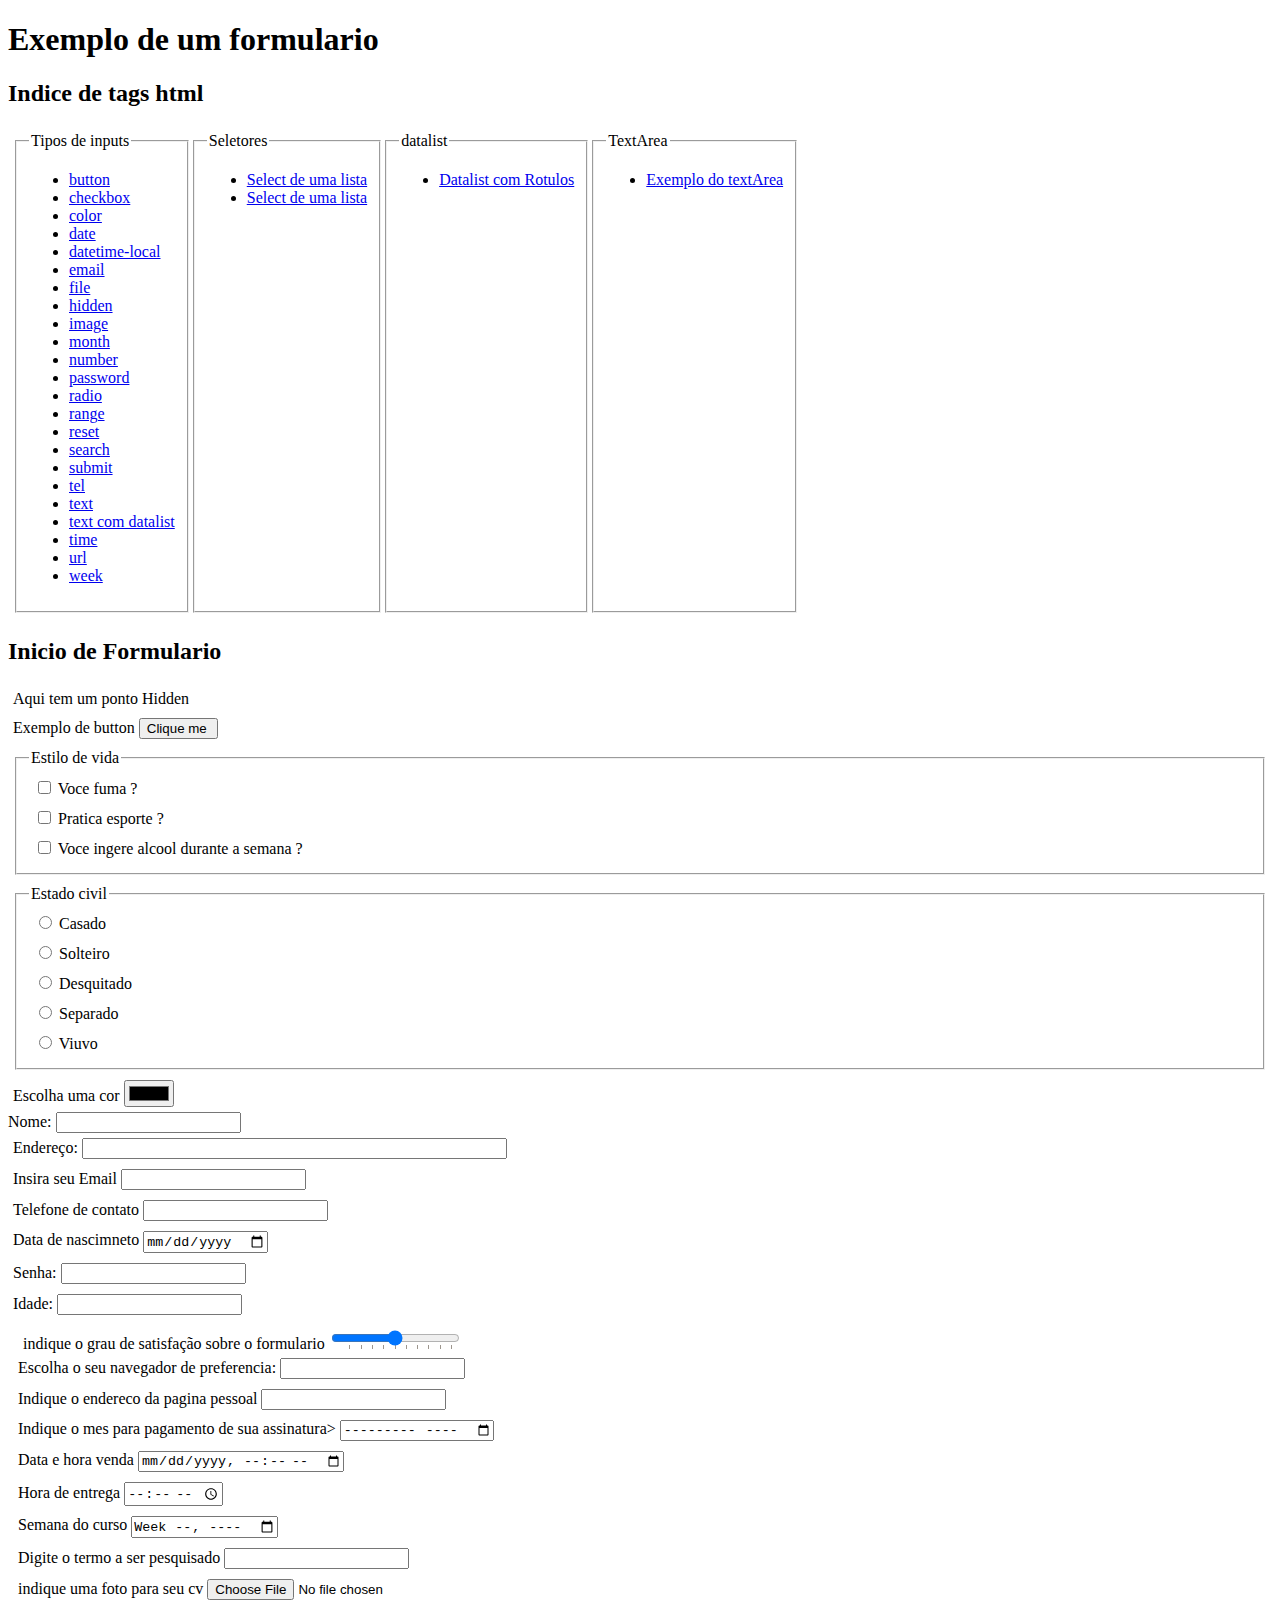
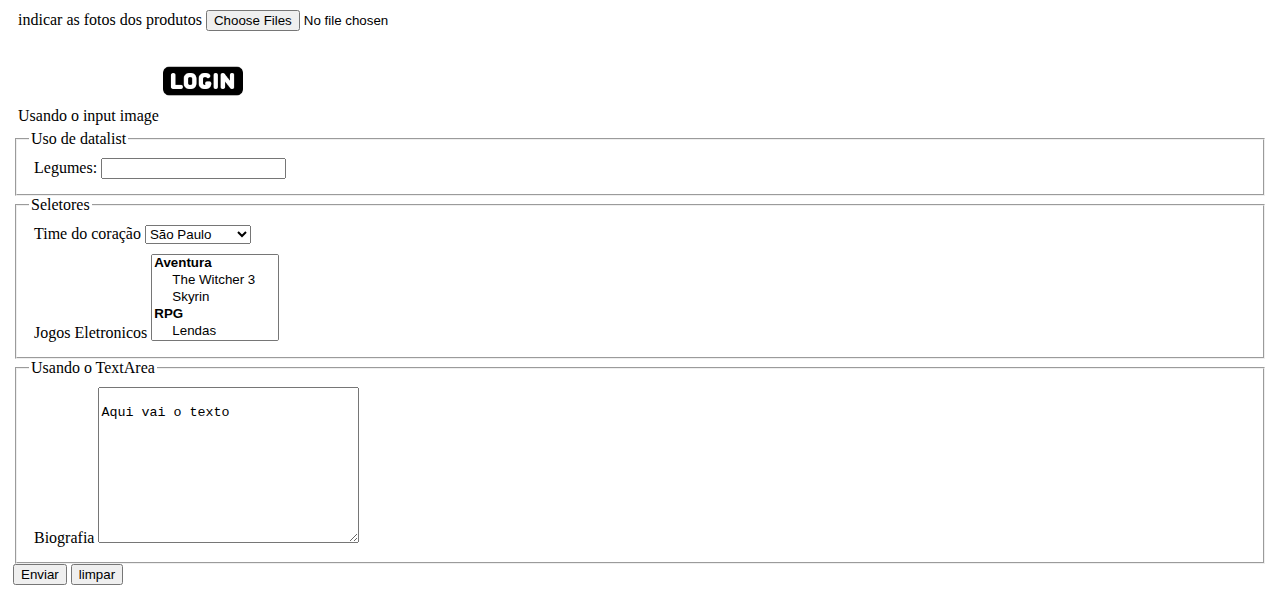
<file: Aula08/Formulario.HTML>
<!DOCTYPE html>
<html lang="pt-br">

<head>
    <meta charset="UTF-8">
    <meta http-equiv="X-UA-Compatible" content="IE=edge">
    <meta name="viewport" content="width=device-width, initial-scale=1.0">
    <title>Exemplo de formulário </title>
    <style>
        div {
            padding: 5px;
        }
    </style>
</head>

<body>
    <header>
        <h1>Exemplo de um formulario</h1>
    </header>
    <section id="sumario">
        <h2> Indice de tags html </h2>
        <div style="display: flex; flex-direction: row;">
            <fieldset id="inputs">
                <legend>Tipos de inputs</legend>
                <ul>
                    <li><a href="#btnOla">button </a></li>
                    <li><a href="#usotabaco">checkbox</a></li>
                    <li><a href="#cor">color</a></li>
                    <li><a href="#dtnasc">date</a></li>
                    <li><a href="#dhvenda">datetime-local</a></li>
                    <li><a href="#email">email</a></li>
                    <li><a href="#fotopessoal">file</a></li>
                    <li><a href="#">hidden</a></li>
                    <li><a href="#">image</a></li>
                    <li><a href="#mespagamento">month</a></li>
                    <li><a href="#idade">number</a></li>
                    <li><a href="#senha">password</a></li>
                    <li><a href="#idcasado">radio</a></li>
                    <li><a href="#grausatisfacao">range</a></li>
                    <li><a href="#btnlimpar">reset</a></li>
                    <li><a href="#pesquisar">search</a></li>
                    <li><a href="#btnEnviar">submit</a></li>
                    <li><a href="#telefone">tel</a></li>
                    <li><a href="#nome">text</a></li>
                    <li><a href="#navegador">text com datalist</a></li>
                    <li><a href="#hentrega">time</a></li>
                    <li><a href="#pagina">url</a></li>
                    <li><a href="#semana">week</a></li>
                </ul>
            </fieldset>
            <fieldset>
                <legend>
                    Seletores
                </legend>
                <ul>
                    <li><a href="#seltime">Select de uma lista </a></li>
                    <li><a href="#seljogos">Select de uma lista </a></li>
                </ul>
            </fieldset>
            <fieldset>
                <legend>datalist</legend>
                <ul>
                    <li><a href="#inplegumes">Datalist com Rotulos</a></li>
                </ul>
            </fieldset>
            <fieldset>
                <legend>TextArea</legend>
                <ul>
                    <li><a href="#txtbio">Exemplo do textArea</a></li>
                </ul>
            </fieldset>
        </div>

    </section>

    <section id=" cadastro">
        <h2>Inicio de Formulario</h2>
        <form action="#">
            <!---uso do hidden -->
            <div>
                <label for="id">Aqui tem um ponto Hidden</label>
                <input type="hidden" name="id" id="id" value="10">
            </div>
            <!---button-->
            <div>
                <label for="btnOla">Exemplo de button</label>
                <input type="button" value="Clique me " id="btnOla" onclick="alert('Ola mundo');">

            </div>
            <!--uso do checkbox-->
            <div>
                <fieldset>
                    <legend>Estilo de vida</legend>
                    <div>
                        <input type="checkbox" name="usotabaco" id="usotabaco">
                        <label for="usotabaco">Voce fuma ?</label>
                    </div>
                    <div>
                        <input type="checkbox" name="praticaesport" id="praticaesporte">
                        <label for="pratticaesporte">Pratica esporte ?</label>
                    </div>
                    <div>
                        <input type="checkbox" name="usoalcool" id="usoalcool">
                        <label for="usoalcool">Voce ingere alcool durante a semana ?</label>
                    </div>
                </fieldset>
            </div>
            <!--uso do radio--->
            <div>
                <fieldset>
                    <legend>Estado civil</legend>
                    <div>
                        <input type="radio" name="estadocivil" id="idcasado" value="casado">
                        <label for="idcasado">Casado</label>
                    </div>
                    <div>
                        <input type="radio" name="estadocivil" id="idsolteiro" value="solteiro">
                        <label for="idsolteiro">Solteiro</label>
                    </div>
                    <div>
                        <input type="radio" name="estadocivil" id="iddesquitado" value="desquitado">
                        <label for="iddesquitado">Desquitado</label>
                    </div>
                    <div>
                        <input type="radio" name="estadocivil" id="idsepardo" value="separado">
                        <label for="idseparado">Separado</label>
                    </div>
                    <div>
                        <input type="radio" name="estadocivil" id="idviuvo" value="viuvo">
                        <label for="idviuvo">Viuvo</label>
                    </div>
                </fieldset>
            </div>
            <!----seletor de cor-->
            <div>
                <label for="cor">Escolha uma cor</label>
                <input type="color" name="cor" id="cor">
            </div>
            <!---nome da pessoa-->
            <label for="nome">Nome:</label>
            <!---o campo é requirido e deve ter no minimo 5 caracteres e no maximo 30-->
            <input type="text" name="nome" id="nome" required>
            </div>
            <!----endereço da pessoa-->
            <div>
                <label for="endereço">Endereço:</label>
                <input type="text" name="endereço" id="endereço" size="50" required>
            </div>
            <!--endereço de email-->
            <div>
                <label for="email">Insira seu Email</label>
                <input type="email" name="email" id="email">
            </div>
            <!----uso do tel-->
            <div>
                <label for="telefone">Telefone de contato</label>
                <input type="tel" name="telefone" id="telefone" pattern="[0-9]{2} [0-9]{5}-[0-9]{4}" required>
                <!--(00) 00000 0000-->
            </div>
            <!-----data de nascimento-->
            <div>
                <label for="dtnasc">Data de nascimneto</label>
                <input type="date" name="dtnasc" id="dtnasc">
            </div>
            <!-----senha do cartao de credito-->
            <div>
                <label for="senha">Senha:</label>
                <input type="password" name="senha" id="senha" required>
            </div>
            <!-----idade-->
            <div>
                <label for="idade">Idade:</label>
                <input type="number" name="idade" id="idade">
                <div>
                    <!--uso do range-->
                    <div>
                        <label for="grausatisfacao">indique o grau de satisfação sobre o formulario </label>
                        <input type="range" name="grau" id="grausatisfacao" min="0" max="10" step="1" list="lstnotas">
                        <datalist id="lstnotas">
                            <option value="1"></option>
                            <option value="2"></option>
                            <option value="3"></option>
                            <option value="4"></option>
                            <option value="5"></option>
                            <option value="6"></option>
                            <option value="7"></option>
                            <option value="8"></option>
                            <option value="9"></option>
                            <option value="10"></option>
                        </datalist>
                    </div>
                    <!--- uso do data lst para um text-->
                    <label for="navegador">Escolha o seu navegador de preferencia:</label>
                    <input type="text" name="navegador" id="navegador" list="lstNavegador">
                    <datalist id="lstNavegador">
                        <option value="Edge"></option>
                        <option value="Chrome"></option>
                        <option value="Opera"></option>
                        <option value="Firefox"></option>
                    </datalist>
                </div>
                <!---udo do url-->
                <div>
                    <label for="pagina">Indique o endereco da pagina pessoal</label>
                    <input type="url" name="pagina" id="pagina">
                </div>
                <!---uso do month--->
                <div>
                    <label for="mespagamento"> Indique o mes para pagamento de sua assinatura></label>
                    <input type="month" name="mespagamento" id="mespagamento">
                </div>

                <!---Uso do datetime local-->
                <div>
                    <label for="dhvenda">Data e hora venda </label>
                    <input type="datetime-local" name="dhvenda" id="dhvenda">
                </div>
                <!---hora de entrega-->
                <div>
                    <label for="hentrega">Hora de entrega</label>
                    <input type="time" name="hentrega" id="hentrega">
                </div>
                <!----uso do week-->
                <div>
                    <label for="semana">Semana do curso</label>
                    <input type="week" name="semana" id="semana">
                </div>
                <!---uso do search (x pra apagar no final)-->
                <div>
                    <label for="peaquisar">Digite o termo a ser pesquisado</label>
                    <input type="search" name="pequisar" id="pesquisar">
                </div>
                <!---uso do File-->
                <div>
                    <label for="fotopessoal">indique uma foto para seu cv</label>
                    <input type="file" name="fotopessoal" id="fotopessoal">
                </div>
                <!----uso do file com multiplos arquivos -->
                <div>
                    <label for="fotospreodutos">indicar as fotos dos produtos</label>
                    <input type="file" name="fotospreodutos" id="fotosprodutos" multiple>
                </div>
                <!---uso do input image-->
                <div>
                    <label for="btnimage">Usando o input image</label>
                    <input type="image" src="Assets/pngegg.png" alt="imagem login" width="80px" id="btnimage">
                </div>
                 <fieldset>
                     <legend> Uso de datalist </legend>
                     <div>
                         <!---Datakist com rótulos-->
                         <label for="inplegumes">Legumes:</label>
                         <input list="lstlegumes" type="text" id="inplegumes" name="legumes">
                         <datalist id="lstlegumes">
                             <option value="01">Brocolis</option>
                             <option value="02">Pimentão</option>
                             <option value="03">Batata</option>
                             <option value="04">Cenoura</option>
                         </datalist> 
                     </div>
                 </fieldset>
                 <!---Seletores-->
                 <fieldset>
                     <legend>Seletores</legend>
                     <div>
                         <label for="seltime">Time do coração</label>
                         <select name="seltime" id="seltime">
                             <optgroup label="Times Paulistas">
                                 <option value="01"selected>São Paulo</option> <!----opção selecionada-->
                                 <option value="02">Corinthians</option>
                                 <option value="03">Palmeiras</option>
                                 <option value="04">Santos</option>
                             </optgroup>
                             <optgroup label="Times Cariocas">
                                 <option value="05">Fluminense</option>
                                 <option value="06">Botafogo</option>
                                 <option value="07">Flamengo</option>
                                 <option value="08">Vasco</option>
                             </optgroup>
                         </select>
                     </div>
                     <div>
                         <label for="seljogos">Jogos Eletronicos</label>
                         <select name="sel jogos" id="sel jogos" multiple size="5">
                             <optgroup label="Aventura">
                                 <option value="01">The Witcher 3</option>
                                 <option value="02">Skyrin</option>
                             </optgroup>
                             <optgroup label="RPG">
                                <option value="01">Lendas</option>
                                <option value="02">Final Fantasy VIII</option>
                             </optgroup>
                             <optgroup label="FPS">
                                <option value="01">Call of Duty MW</option>
                                <option value="02">Batllefield 1</option>
                            </optgroup>
                         </select>
                     </div>
                 </fieldset>
                 <!--uso do textarea-->
                 <fieldset>
                     <legend>Usando o TextArea</legend>
                     <div>
                         <label for="txtbio">Biografia</label>
                         <textarea name="txtbio" id="txtbio" cols="30" rows="10">
                             Aqui vai o texto
                         </textarea>
                     </div>
                 </fieldset>
                <input type="submit" value="Enviar" id="btnEnviar">
                <input type="reset" value="limpar" id="btnlimpar">
        </form>
    </section>
</body>

</html>
</file>
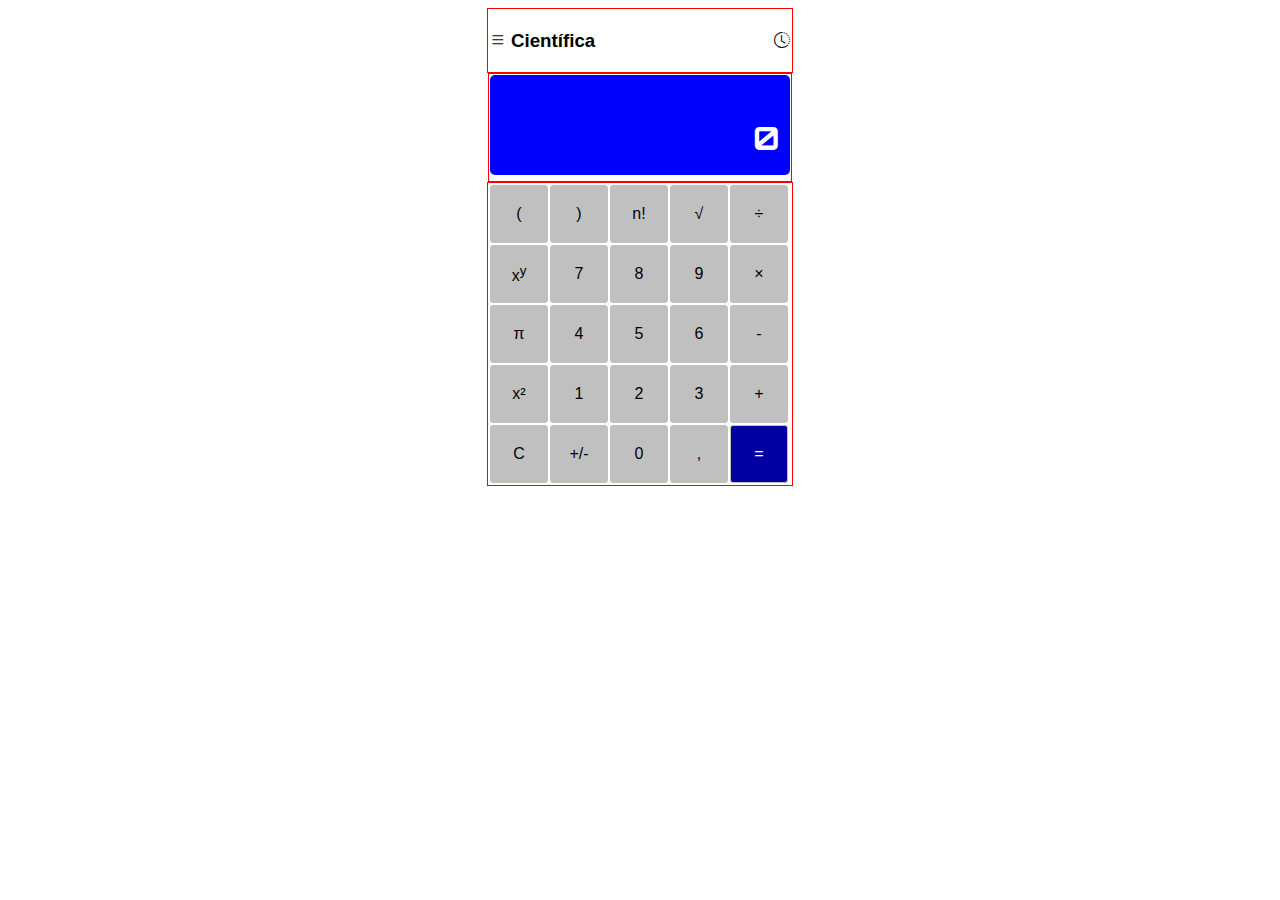
<file: Aula13/calculadora.html>
<!DOCTYPE html>
<html lang="pt-br">

<head>
  <meta charset="UTF-8">
  <meta http-equiv="X-UA-Compatible" content="IE=edge">
  <meta name="viewport" content="width=device-width, initial-scale=1.0">
  <title>Calculadora Científica</title>
  <link href='https://fonts.googleapis.com/css?family=Orbitron' rel='stylesheet'>
  <link rel="stylesheet" href="https://cdn.jsdelivr.net/npm/bootstrap-icons@1.9.1/font/bootstrap-icons.css">
  <link rel="stylesheet" href="css/estilo.css">
</head>

<body>
  <header>
    <div>
      <i class="bi bi-list"></i>
    </div>
    <h3>Científica</h3>
    <div>
      <i class="bi bi-clock-history"></i>
    </div>
  </header>
  <section class="clDisplay">
    <div>
      <h4 id="display">0</h4>
    </div>
  </section>
  <section class="clOperacoes">
    <div data-tipo="operaçao" data-valor="sqrt" class="btn">(</div>
    <div data-tipo="parentes" data-valor="(" class="btn">)</div>
    <div data-tipo="parentes" data-valor=")" class="btn">n!</div>
    <div data-tipo="operaçao" data-valor="!" class="btn">&radic;</div>
    <div data-tipo="operacao" data-valor="/" class="btn">&#247;</div>

    <div data-tipo="operaçao" data-valor="**" class="btn"><span>x<sup>y</sup></span></div>
    <div data-tipo="numero" data-valor="7" class="btn">7</div>
    <div data-tipo="numero" data-valor="8" class="btn">8</div>
    <div data-tipo="numero" data-valor="9" class="btn">9</div>
    <div data-tipo="operacao" data-valor="*" class="btn">&times;</div>

    <div data-tipo="operaçao" data-valor="pi" class="btn">&#960;</div>
    <div data-tipo="numero" data-valor="4" class="btn">4</div>
    <div data-tipo="numero" data-valor="5" class="btn">5</div>
    <div data-tipo="numero" data-valor="6" class="btn">6</div>
    <div data-tipo="operacao" data-valor="-" class="btn">&#45;</div>

    <div data-tipo="operacao" data-valor="**2" class="btn">x&sup2;</div>
    <div data-tipo="numero" data-valor="1" class="btn">1</div>
    <div data-tipo="numero" data-valor="2" class="btn">2</div>
    <div data-tipo="numero" data-valor="3" class="btn">3</div>
    <div data-tipo="operacao" data-valor="+" class="btn">&#43;</div>

    <div data-tipo="operacao" data-valor="clear" class="btn">C</div>
    <div data-tipo="operacao" data-valor="inv" class="btn">+/-</div>
    <div data-tipo="numero" data-valor="0" class="btn">0</div>
    <div data-tipo="operacao" data-valor="." class="btn">,</div>
    <div data-tipo="operacao" data-valor="eq" class="btn btneq">&#61;</div>
  </section>
  <script src="./js/codigo.js"></script>
</body>

</html>
</file>
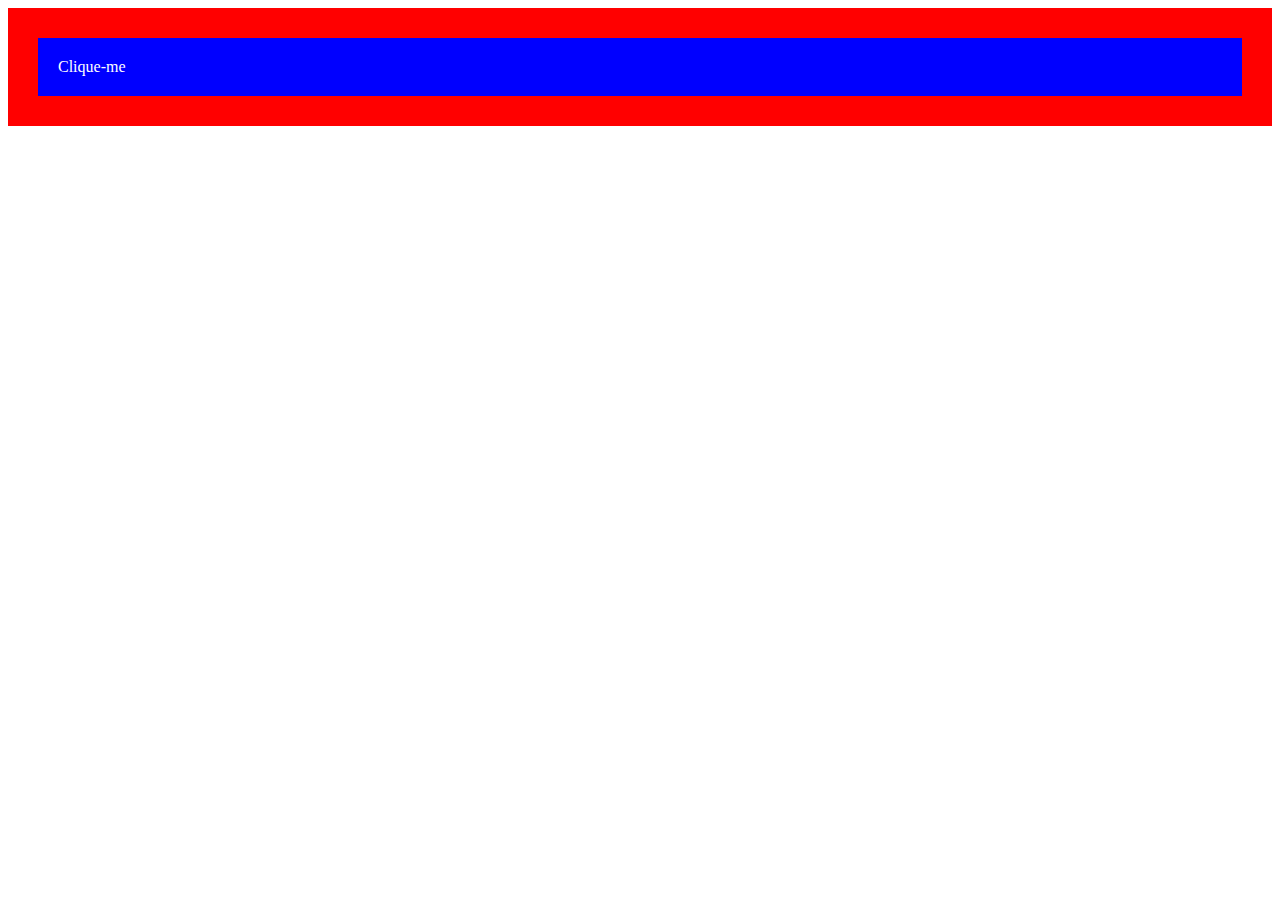
<file: Aula13/Exemploevento.html>
<!DOCTYPE html>
<html lang="en">
<head>
    <meta charset="UTF-8">
    <meta http-equiv="X-UA-Compatible" content="IE=edge">
    <meta name="viewport" content="width=device-width, initial-scale=1.0">
    <title>Document</title>
    <style>
        #pai{
            background-color: red;
            padding: 30px
        }
        #filho{
            background-color: blue;
            color: white;
            padding: 20px;
        }
    </style>
</head>
<body>
    <div id="pai">
        <div id="filho">
                Clique-me
        </div>
    </div>
    <script>
        const divs=document.querySelectorAll("div");
        divs.forEach(eln=>{
            eln.addEventListener("click",()=>{
                alert("div " + eln.id + " foi Clicado! cor:"+
                eln.style.backgroundColor);
            })
        })
    </script>
    
</body>
</html>
</file>
<file: Aula11-game/assets/css/estilo.css>
.board{
  position: relative;
  width: 600px;
  height: 500px;
  border: 1px solid black;
  margin: 0 auto;
  overflow: hidden;
  background: linear-gradient(blue, white);
}

.modal{
  display: none;
  width: 100%;
  height: 100%;
  position: absolute;
  top: 0px;
  z-index: 99;
  background-color: rgba(128, 128, 128, 0.596);
  justify-content: center;
  align-items: center;
}

.modal.show{
  display: block;
}

.btnReset{
  height: 30px;
  width: 100px;
  padding-top: 10px;
  border-radius: 20px;
  text-align: center;
  font-family: 'Courier New', Courier, monospace;
  font-size: medium;
  font-weight: bold;
  border: 2px solid black;
  background: linear-gradient(rgb(242, 255, 0),rgb(255, 85, 0));

} 
.menu{
display: flex;
align-items: center;
border-radius: 20px;
flex-direction: column;
justify-content: center;
  margin: 100px auto;
  width: 300px;
  height: 300px;
  background-color: white;
  text-align: center;
  padding: 50px;
}
#pipe {
  position: absolute;
  width: 80px;
  bottom: 0;
  right: 0;
  animation: pipe-anime 2s infinite linear;
}
#mario {
  position: absolute;
  bottom: 0;
  height: 120px;
}
.jump {
  animation: mario-jump 1s;
}
#nuvem {
  position: absolute;
  top: 10px;
  right: 0;
  width: 280px;
  animation: nuvem-voando 10s infinite linear;
}
@keyframes nuvem-voando {
  from {
    right: -280px;
  }
  to {
    right: 100%;
  }
}
@keyframes pipe-anime {
  from {
    right: -80px;
  }
  to {
    right: 100%;
  }
}

@keyframes mario-jump {
  0% {
    bottom: 0;
  }
  40% {
    bottom: 145px;
  }
  60% {
    bottom: 145px;
  }
  100% {
    bottom: 0;
  }
  
}
</file>
<file: Aula15/assets/css/estilos.css>
* { font-family: Verdana, Geneva, Tahoma, sans-serif; }

header{
    height: auto;    
    background-color: rgb(67, 131, 226);
    color: white;
    padding: 4px;
    margin-bottom: 15px;
    border-radius: 5px;
}

header h2{
    margin-left: 10px;
}

.clCampos{
    display: flex;
    padding: 5px;
    gap: 15px;
    align-items: center;
}
.clCampos input:not([type=radio]){
    width: 100%;
    height: 25px;
    border-radius: 5px;
    border: 1px solid silver
}
.cjInput{
    display: flex;
}
.btnInput{
    background-color: darkgray;
    padding: 5px;
    border-radius: 5px 0 0 5px;
}
.cjInput{
    border-radius: 0 5px 5px 0 !important;
}
.cl3Colunas{
    display: grid;
    grid-template-columns: 1fr 1fr 1fr;
}
.clObrigatorio{
    color: red;
}
.Cadastrar{
    background-color: green;
}
</file>
<file: Aula17/bootstrap/assets/css/estilo.css>
img.d-block {
    height: 97vh;
}
.carousel-caption {
    background-color: rgba(0, 0, 0, 0.50);
}
</file>
<file: Aula17/layout/assets/css/estilo.css>
header {
    padding: 10px;
    background-color: rgb(29, 187, 255);
    color: white;
    border-radius: 5px;
    margin: 3px;
}
#cadastro{
    padding: 5px;
}
</file>
<file: Aula 10/Assets/CSS/Estilo.CSS>
.linha{
    display: flex;
    flex-direction: row;
}
.coluna, .coluna-titulo {
width: 20%;
margin: 1px;
padding: 1px;
background-color: greenyellow;
}
.coluna-titulo {
    text-align: center;
    font-weight: bold;
}
table, .tabela{
   width: 50%;    
}
.md-80{
    width: 83.5%;
}
.md-20{
    width: 20%;
}
td, th, .coluna, .coluna-titulo{
    border: 3px solid rgb(255, 0, 179);
}
</file>
<file: Aula13/css/estilo.css>
/* */
header {
  text-align: left;
  width: 300px;
  display: flex;
  gap: 5px;
  align-items: center;
  border: 1px solid red;
  margin: 0 auto;
  padding: 2px;
  display: flex;
  font-family: 'Lucida Sans', 'Lucida Sans Regular', 'Lucida Grande', 'Lucida Sans Unicode', Geneva, Verdana, sans-serif;
}
header h3 {
  flex: 1;
}
.clOperacoes {
  display: grid;
  grid-template-columns: 58px 58px 58px 58px 58px;
  grid-template-rows: 58px 58px 58px 58px 58px;
  gap: 2px;
  width: 300px;
  height: 298px;
  border: 1px solid red;
  margin: 0 auto;
  padding: 2px;
}
.btn {
  font-family: Verdana, Geneva, Tahoma, sans-serif;
  border: 1px solid silver;
  background-color: silver;
  border-radius: 3px;
  display: flex;
  justify-content: center;
  align-items: center;
}
.btn:hover:not(.btneq){
  background-color: gray;
  cursor: pointer;
}
.btneq{
  background-color: blue;
  color: white;
}
.btneq{
  background-color: rgb(0, 0, 160);
  cursor: pointer;

}
.clDisplay {
  width: 300px;
  font-family: 'Orbitron',Verdana, Geneva, Tahoma, sans-serif;
  font-size: xx-large;
  padding: 1px;
  border: 1px solid red;
  margin: 0 auto;
}
.clDisplay div {
  display: flex;
  text-align: right;
  height: 100px;
  background-color: blue;
  color: white;
  margin-bottom: 5px;
  border-radius: 5px;
}
.clDisplay div h4 {
  flex: 1;
  margin-right: 10px;
}
</file>
<file: Aula12/desafio01/assets/css/style.css>
/* 
 * Reset de propriedades 
 */

* {
  margin: 0;
  padding: 0;
  box-sizing: border-box;
  font-family: Arial, Helvetica, sans-serif;
}

/* 
 * Elementos html 
 */

body {
  background-color: #F5F5F5;
  display: grid;
  grid-template:  "lateral cabecalho" 60px
                 "lateral body" 1fr 
                "lateral rodape" 60px/320px auto ; 

}

/* 
 * Primeiramente os IDs 
 */
#cabecalho {
  grid-area: cabecalho;
  background-color: white;
  display:flex ;
  flex-direction: row;
  padding: 10px;
  box-shadow: 0px 4px 4px rgba(0, 0, 0,0.65);
 }

#pesquisar { 
  border-radius: 8px 0 0 8px;
  border: 1px solid #F5F5F5;
  background-color: #F5F5F5;
  padding: 5px;
  width: 300px;
}

#barra-esquerda { grid-area:lateral ;
  background-color: #4E73DF;
  height: 100vh;
  padding: 20px;
  color: white;
  text-align: center;
}

#rodape { 
  grid-area:rodape ;
  box-shadow: 0px -4px 4px rgba(0, 0, 0,0.65);
}

#corpo { grid-area: body;
  padding: 20px;

}

/* 
 * Classes 
 */
.btn-pesquisar {
  width: 40px;
  height: 40px;
  background-color: #4E73DF;
  color: white;
  border-radius: 0 8px 8px 0 ;
  text-align: center;
  padding-top: 12px;
 }

.div-pesquisar {
  display: flex;
  flex-direction: row;
  flex: 1;

 }

.not-bell, .not-msg {
  font-size: 20px;
  color: #c2c2c2;
  margin-right: 10px;
  margin-top: 10px;
}

.not-msg { }

.perf-quadro { 
  display: flex;
  flex-direction: row;
  margin-left: 10px;
  border-left: 2px solid #c2c2c2;
}

.perf-nome { 
  margin-top: 10px;
  margin-right: 10px;
}

.perf-foto { 
  background-color: #c2c2c2;
  width: 40px;
  border-radius: 50%;
  text-align: center;
  font-size: 20px;
  padding-top: 8px;
}

.logo-aside img { 
  width: 280px;
}

.home-aside { 
  padding-bottom: 10px;
  border-bottom: 2px solid white; 
}

.nav-aside { }

.menu { 
  list-style: none;
}

.menu-item {
  margin-top: 10px;
 }

.menu-item a { 
  text-decoration: none;
  color: white;
}

.menu-item a:hover{
  background-color: #c2c2c2;
  color: black;
}



.div-direitos {
  text-align: center;
 }
</file>
